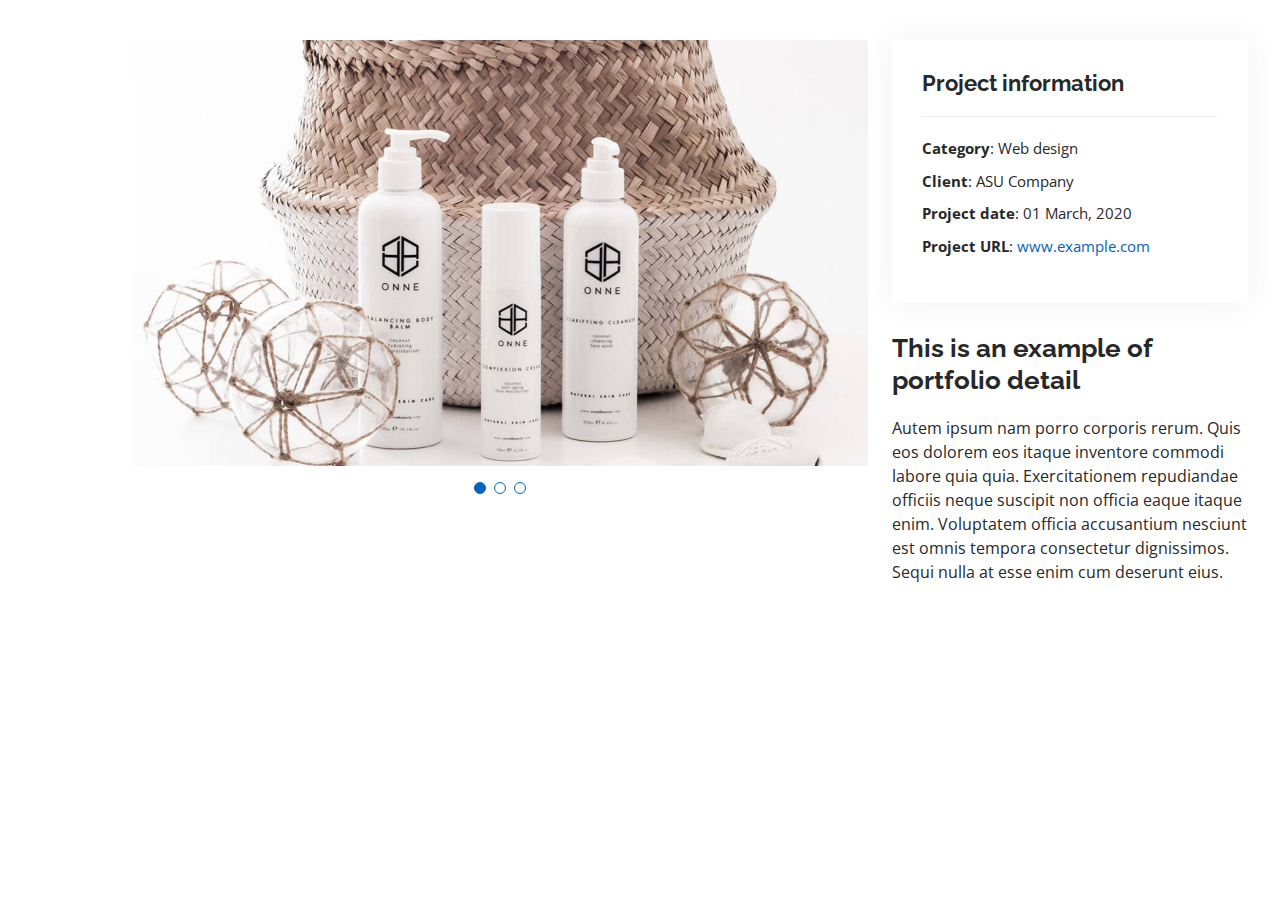
<file: portfolio-details.html>
<!DOCTYPE html>
<html lang="en">

<head>
  <meta charset="utf-8">
  <meta content="width=device-width, initial-scale=1.0" name="viewport">

  <title>Portfolio Details - Personal Bootstrap Template</title>
  <meta content="" name="description">
  <meta content="" name="keywords">

  <!-- Favicons -->
  <link href="assets/img/favicon.png" rel="icon">
  <link href="assets/img/apple-touch-icon.png" rel="apple-touch-icon">

  <!-- Google Fonts -->
  <link href="https://fonts.googleapis.com/css?family=Open+Sans:300,300i,400,400i,600,600i,700,700i|Raleway:300,300i,400,400i,500,500i,600,600i,700,700i|Poppins:300,300i,400,400i,500,500i,600,600i,700,700i" rel="stylesheet">

  <!-- Vendor CSS Files -->
  <link href="assets/vendor/aos/aos.css" rel="stylesheet">
  <link href="assets/vendor/bootstrap/css/bootstrap.min.css" rel="stylesheet">
  <link href="assets/vendor/bootstrap-icons/bootstrap-icons.css" rel="stylesheet">
  <link href="assets/vendor/boxicons/css/boxicons.min.css" rel="stylesheet">
  <link href="assets/vendor/glightbox/css/glightbox.min.css" rel="stylesheet">
  <link href="assets/vendor/swiper/swiper-bundle.min.css" rel="stylesheet">

  <!-- Template Main CSS File -->
  <link href="assets/css/style.css" rel="stylesheet">

  <!-- =======================================================
  * Template Name: MyResume - v4.9.1
  * Template URL: https://bootstrapmade.com/free-html-bootstrap-template-my-resume/
  * Author: BootstrapMade.com
  * License: https://bootstrapmade.com/license/
  ======================================================== -->
</head>

<body>

  <main id="main">

    <!-- ======= Portfolio Details Section ======= -->
    <section id="portfolio-details" class="portfolio-details">
      <div class="container">

        <div class="row gy-4">

          <div class="col-lg-8">
            <div class="portfolio-details-slider swiper">
              <div class="swiper-wrapper align-items-center">

                <div class="swiper-slide">
                  <img src="assets/img/portfolio/portfolio-details-1.jpg" alt="">
                </div>

                <div class="swiper-slide">
                  <img src="assets/img/portfolio/portfolio-details-2.jpg" alt="">
                </div>

                <div class="swiper-slide">
                  <img src="assets/img/portfolio/portfolio-details-3.jpg" alt="">
                </div>

              </div>
              <div class="swiper-pagination"></div>
            </div>
          </div>

          <div class="col-lg-4">
            <div class="portfolio-info">
              <h3>Project information</h3>
              <ul>
                <li><strong>Category</strong>: Web design</li>
                <li><strong>Client</strong>: ASU Company</li>
                <li><strong>Project date</strong>: 01 March, 2020</li>
                <li><strong>Project URL</strong>: <a href="#">www.example.com</a></li>
              </ul>
            </div>
            <div class="portfolio-description">
              <h2>This is an example of portfolio detail</h2>
              <p>
                Autem ipsum nam porro corporis rerum. Quis eos dolorem eos itaque inventore commodi labore quia quia. Exercitationem repudiandae officiis neque suscipit non officia eaque itaque enim. Voluptatem officia accusantium nesciunt est omnis tempora consectetur dignissimos. Sequi nulla at esse enim cum deserunt eius.
              </p>
            </div>
          </div>

        </div>

      </div>
    </section><!-- End Portfolio Details Section -->

  </main><!-- End #main -->

  <div id="preloader"></div>
  <a href="#" class="back-to-top d-flex align-items-center justify-content-center"><i class="bi bi-arrow-up-short"></i></a>

  <!-- Vendor JS Files -->
  <script src="assets/vendor/purecounter/purecounter_vanilla.js"></script>
  <script src="assets/vendor/aos/aos.js"></script>
  <script src="assets/vendor/bootstrap/js/bootstrap.bundle.min.js"></script>
  <script src="assets/vendor/glightbox/js/glightbox.min.js"></script>
  <script src="assets/vendor/isotope-layout/isotope.pkgd.min.js"></script>
  <script src="assets/vendor/swiper/swiper-bundle.min.js"></script>
  <script src="assets/vendor/typed.js/typed.min.js"></script>
  <script src="assets/vendor/waypoints/noframework.waypoints.js"></script>
  <script src="assets/vendor/php-email-form/validate.js"></script>

  <!-- Template Main JS File -->
  <script src="assets/js/main.js"></script>

</body>

</html>
</file>
<file: assets/css/style.css>
/**
* Template Name: MyResume - v4.9.1
* Template URL: https://bootstrapmade.com/free-html-bootstrap-template-my-resume/
* Author: BootstrapMade.com
* License: https://bootstrapmade.com/license/
*/

/*--------------------------------------------------------------
# General
--------------------------------------------------------------*/
body {
  font-family: "Open Sans", sans-serif;
  color: #272829;
}

a {
  color: #0563bb;
  text-decoration: none;
}

a:hover {
  color: #067ded;
  text-decoration: none;
}

h1,
h2,
h3,
h4,
h5,
h6 {
  font-family: "Raleway", sans-serif;
}

/*--------------------------------------------------------------
# Back to top button
--------------------------------------------------------------*/
.back-to-top {
  position: fixed;
  visibility: hidden;
  opacity: 0;
  right: 15px;
  bottom: 15px;
  z-index: 996;
  background: #0563bb;
  width: 40px;
  height: 40px;
  border-radius: 50px;
  transition: all 0.4s;
}

.back-to-top i {
  font-size: 28px;
  color: #fff;
  line-height: 0;
}

.back-to-top:hover {
  background: #0678e3;
  color: #fff;
}

.back-to-top.active {
  visibility: visible;
  opacity: 1;
}

/*--------------------------------------------------------------
# Preloader
--------------------------------------------------------------*/
#preloader {
  position: fixed;
  top: 0;
  left: 0;
  right: 0;
  bottom: 0;
  z-index: 9999;
  overflow: hidden;
  background: #fff;
}

#preloader:before {
  content: "";
  position: fixed;
  top: calc(50% - 30px);
  left: calc(50% - 30px);
  border: 6px solid #0563bb;
  border-top-color: #fff;
  border-bottom-color: #fff;
  border-radius: 50%;
  width: 60px;
  height: 60px;
  -webkit-animation: animate-preloader 1s linear infinite;
  animation: animate-preloader 1s linear infinite;
}

@-webkit-keyframes animate-preloader {
  0% {
    transform: rotate(0deg);
  }

  100% {
    transform: rotate(360deg);
  }
}

@keyframes animate-preloader {
  0% {
    transform: rotate(0deg);
  }

  100% {
    transform: rotate(360deg);
  }
}

/*--------------------------------------------------------------
# Disable aos animation delay on mobile devices
--------------------------------------------------------------*/
@media screen and (max-width: 768px) {
  [data-aos-delay] {
    transition-delay: 0 !important;
  }
}

/*--------------------------------------------------------------
# Header
--------------------------------------------------------------*/
#header {
  position: fixed;
  top: 0;
  left: 0;
  bottom: 0;
  z-index: 9997;
  transition: all 0.5s;
  padding: 15px;
  overflow-y: auto;
}

@media (max-width: 991px) {
  #header {
    width: 300px;
    background: #fff;
    border-right: 1px solid #e6e9ec;
    left: -300px;
  }
}

@media (min-width: 991px) {
  #main {
    margin-left: 100px;
  }
}

/*--------------------------------------------------------------
# Navigation Menu
--------------------------------------------------------------*/
/**
* Desktop Navigation 
*/
.nav-menu {
  padding: 0;
  display: block;
}

.nav-menu * {
  margin: 0;
  padding: 0;
  list-style: none;
}

.nav-menu>ul>li {
  position: relative;
  white-space: nowrap;
}

.nav-menu a,
.nav-menu a:focus {
  display: flex;
  align-items: center;
  color: #45505b;
  padding: 10px 18px;
  margin-bottom: 8px;
  transition: 0.3s;
  font-size: 15px;
  border-radius: 50px;
  background: #f2f3f5;
  height: 56px;
  width: 100%;
  overflow: hidden;
  transition: 0.3s;
}

.nav-menu a i,
.nav-menu a:focus i {
  font-size: 20px;
}

.nav-menu a span,
.nav-menu a:focus span {
  padding: 0 5px 0 7px;
  color: #45505b;
}

@media (min-width: 992px) {

  .nav-menu a,
  .nav-menu a:focus {
    width: 56px;
  }

  .nav-menu a span,
  .nav-menu a:focus span {
    display: none;
    color: #fff;
  }
}

.nav-menu a:hover,
.nav-menu .active,
.nav-menu .active:focus,
.nav-menu li:hover>a {
  color: #fff;
  background: #0563bb;
}

.nav-menu a:hover span,
.nav-menu .active span,
.nav-menu .active:focus span,
.nav-menu li:hover>a span {
  color: #fff;
}

.nav-menu a:hover,
.nav-menu li:hover>a {
  width: 100%;
  color: #fff;
}

.nav-menu a:hover span,
.nav-menu li:hover>a span {
  display: block;
}

/**
* Mobile Navigation 
*/
.mobile-nav-toggle {
  position: fixed;
  right: 10px;
  top: 10px;
  z-index: 9998;
  border: 0;
  background: none;
  font-size: 28px;
  transition: all 0.4s;
  outline: none !important;
  line-height: 0;
  cursor: pointer;
  border-radius: 50px;
  padding: 5px;
}

.mobile-nav-toggle i {
  color: #45505b;
}

.mobile-nav-active {
  overflow: hidden;
}

.mobile-nav-active #header {
  left: 0;
}

.mobile-nav-active .mobile-nav-toggle {
  color: #fff;
  background-color: #0563bb;
}

/*--------------------------------------------------------------
# Hero Section
--------------------------------------------------------------*/
#hero {
  width: 100%;
  height: 100vh;
  background: url("../img/hero-bg.jpg") top right no-repeat;
  background-size: cover;
  position: relative;
}

@media (min-width: 992px) {
  #hero {
    padding-left: 160px;
  }
}

#hero:before {
  content: "";
  background: rgba(255, 255, 255, 0.8);
  position: absolute;
  bottom: 0;
  top: 0;
  left: 0;
  right: 0;
}

#hero h1 {
  margin: 0;
  font-size: 64px;
  font-weight: 700;
  line-height: 56px;
  color: #45505b;
}

#hero p {
  color: #45505b;
  margin: 15px 0 0 0;
  font-size: 26px;
  font-family: "Poppins", sans-serif;
}

#hero p span {
  color: #0563bb;
  letter-spacing: 1px;
}

#hero .social-links {
  margin-top: 30px;
}

#hero .social-links a {
  font-size: 24px;
  display: inline-block;
  color: #45505b;
  line-height: 1;
  margin-right: 20px;
  transition: 0.3s;
}

#hero .social-links a:hover {
  color: #0563bb;
}

@media (max-width: 992px) {
  #hero {
    text-align: center;
  }

  #hero h1 {
    font-size: 32px;
    line-height: 36px;
  }

  #hero p {
    margin-top: 10px;
    font-size: 20px;
    line-height: 24px;
  }
}

/*--------------------------------------------------------------
# Sections General
--------------------------------------------------------------*/
section {
  padding: 60px 0;
  overflow: hidden;
}

.section-title {
  text-align: center;
  padding-bottom: 30px;
}

.section-title h2 {
  font-size: 32px;
  font-weight: bold;
  text-transform: uppercase;
  margin-bottom: 20px;
  padding-bottom: 20px;
  position: relative;
  color: #45505b;
}

.section-title h2::before {
  content: "";
  position: absolute;
  display: block;
  width: 120px;
  height: 1px;
  background: #ddd;
  bottom: 1px;
  left: calc(50% - 60px);
}

.section-title h2::after {
  content: "";
  position: absolute;
  display: block;
  width: 40px;
  height: 3px;
  background: #0563bb;
  bottom: 0;
  left: calc(50% - 20px);
}

.section-title p {
  margin-bottom: 0;
}

/*--------------------------------------------------------------
# About
--------------------------------------------------------------*/
.about .content h3 {
  font-weight: 700;
  font-size: 26px;
  color: #728394;
}

.about .content ul {
  list-style: none;
  padding: 0;
}

.about .content ul li {
  margin-bottom: 20px;
  display: flex;
  align-items: center;
}

.about .content ul strong {
  margin-right: 10px;
}

.about .content ul i {
  font-size: 16px;
  margin-right: 5px;
  color: #0563bb;
  line-height: 0;
}

.about .content p:last-child {
  margin-bottom: 0;
}

/*--------------------------------------------------------------
# Facts
--------------------------------------------------------------*/
.facts .count-box {
  padding: 30px 30px 25px 30px;
  margin-top: 30px;
  width: 100%;
  position: relative;
  text-align: center;
  background: #fff;
}

.facts .count-box i {
  position: absolute;
  top: -25px;
  left: 50%;
  transform: translateX(-50%);
  font-size: 24px;
  background: #0563bb;
  color: #fff;
  border-radius: 50px;
  display: inline-flex;
  align-items: center;
  justify-content: center;
  width: 48px;
  height: 48px;
}

.facts .count-box span {
  font-size: 36px;
  display: block;
  font-weight: 600;
  color: #011426;
}

.facts .count-box p {
  padding: 0;
  margin: 0;
  font-family: "Raleway", sans-serif;
  font-size: 14px;
}

/*--------------------------------------------------------------
# Akills
--------------------------------------------------------------*/
.skills .progress {
  height: 60px;
  display: block;
  background: none;
  border-radius: 0;
}

.skills .progress .skill {
  padding: 10px 0;
  margin: 0;
  text-transform: uppercase;
  display: block;
  font-weight: 600;
  font-family: "Poppins", sans-serif;
  color: #45505b;
}

.skills .progress .skill .val {
  float: right;
  font-style: normal;
}

.skills .progress-bar-wrap {
  background: #f2f3f5;
}

.skills .progress-bar {
  width: 1px;
  height: 10px;
  transition: 0.9s;
  background-color: #0563bb;
}

/*--------------------------------------------------------------
# Resume
--------------------------------------------------------------*/
.resume .resume-title {
  font-size: 26px;
  font-weight: 700;
  margin-top: 20px;
  margin-bottom: 20px;
  color: #45505b;
}

.resume .resume-item {
  padding: 0 0 20px 20px;
  margin-top: -2px;
  border-left: 2px solid #0563bb;
  position: relative;
}

.resume .resume-item h4 {
  line-height: 18px;
  font-size: 18px;
  font-weight: 600;
  text-transform: uppercase;
  font-family: "Poppins", sans-serif;
  color: #0563bb;
  margin-bottom: 10px;
}

.resume .resume-item h5 {
  font-size: 16px;
  background: #f7f8f9;
  padding: 5px 15px;
  display: inline-block;
  font-weight: 600;
  margin-bottom: 10px;
}

.resume .resume-item ul {
  padding-left: 20px;
}

.resume .resume-item ul li {
  padding-bottom: 10px;
}

.resume .resume-item:last-child {
  padding-bottom: 0;
}

.resume .resume-item::before {
  content: "";
  position: absolute;
  width: 16px;
  height: 16px;
  border-radius: 50px;
  left: -9px;
  top: 0;
  background: #fff;
  border: 2px solid #0563bb;
}

/*--------------------------------------------------------------
# Portfolio
--------------------------------------------------------------*/
.portfolio .portfolio-item {
  margin-bottom: 30px;
}

.portfolio #portfolio-flters {
  padding: 0;
  margin: 0 auto 25px auto;
  list-style: none;
  text-align: center;
  background: #fff;
  border-radius: 50px;
  padding: 2px 15px;
}

.portfolio #portfolio-flters li {
  cursor: pointer;
  display: inline-block;
  padding: 10px 15px;
  font-size: 14px;
  font-weight: 600;
  line-height: 1;
  text-transform: uppercase;
  color: #272829;
  margin-bottom: 5px;
  transition: all 0.3s ease-in-out;
}

.portfolio #portfolio-flters li:hover,
.portfolio #portfolio-flters li.filter-active {
  color: #0563bb;
}

.portfolio #portfolio-flters li:last-child {
  margin-right: 0;
}

.portfolio .portfolio-wrap {
  transition: 0.3s;
  position: relative;
  overflow: hidden;
  z-index: 1;
  background: rgba(69, 80, 91, 0.8);
}

.portfolio .portfolio-wrap::before {
  content: "";
  background: rgba(255, 255, 255, 0.7);
  position: absolute;
  left: 30px;
  right: 30px;
  top: 30px;
  bottom: 30px;
  transition: all ease-in-out 0.3s;
  z-index: 2;
  opacity: 0;
}

.portfolio .portfolio-wrap .portfolio-info {
  opacity: 0;
  position: absolute;
  top: 0;
  left: 0;
  right: 0;
  bottom: 0;
  text-align: center;
  z-index: 3;
  transition: all ease-in-out 0.3s;
  display: flex;
  flex-direction: column;
  justify-content: center;
  align-items: center;
}

.portfolio .portfolio-wrap .portfolio-info::before {
  display: block;
  content: "";
  width: 48px;
  height: 48px;
  position: absolute;
  top: 35px;
  left: 35px;
  border-top: 3px solid #d7dce1;
  border-left: 3px solid #d7dce1;
  transition: all 0.5s ease 0s;
  z-index: 9994;
}

.portfolio .portfolio-wrap .portfolio-info::after {
  display: block;
  content: "";
  width: 48px;
  height: 48px;
  position: absolute;
  bottom: 35px;
  right: 35px;
  border-bottom: 3px solid #d7dce1;
  border-right: 3px solid #d7dce1;
  transition: all 0.5s ease 0s;
  z-index: 9994;
}

.portfolio .portfolio-wrap .portfolio-info h4 {
  font-size: 20px;
  color: #45505b;
  font-weight: 600;
}

.portfolio .portfolio-wrap .portfolio-info p {
  color: #45505b;
  font-size: 14px;
  text-transform: uppercase;
  padding: 0;
  margin: 0;
}

.portfolio .portfolio-wrap .portfolio-links {
  text-align: center;
  z-index: 4;
}

.portfolio .portfolio-wrap .portfolio-links a {
  color: #45505b;
  margin: 0 2px;
  font-size: 28px;
  display: inline-block;
  transition: 0.3s;
}

.portfolio .portfolio-wrap .portfolio-links a:hover {
  color: #148af9;
}

.portfolio .portfolio-wrap:hover::before {
  top: 0;
  left: 0;
  right: 0;
  bottom: 0;
  opacity: 1;
}

.portfolio .portfolio-wrap:hover .portfolio-info {
  opacity: 1;
}

.portfolio .portfolio-wrap:hover .portfolio-info::before {
  top: 15px;
  left: 15px;
}

.portfolio .portfolio-wrap:hover .portfolio-info::after {
  bottom: 15px;
  right: 15px;
}

/*--------------------------------------------------------------
# Portfolio Details
--------------------------------------------------------------*/
.portfolio-details {
  padding-top: 40px;
}

.portfolio-details .portfolio-details-slider img {
  width: 100%;
}

.portfolio-details .portfolio-details-slider .swiper-pagination {
  margin-top: 20px;
  position: relative;
}

.portfolio-details .portfolio-details-slider .swiper-pagination .swiper-pagination-bullet {
  width: 12px;
  height: 12px;
  background-color: #fff;
  opacity: 1;
  border: 1px solid #0563bb;
}

.portfolio-details .portfolio-details-slider .swiper-pagination .swiper-pagination-bullet-active {
  background-color: #0563bb;
}

.portfolio-details .portfolio-info {
  padding: 30px;
  box-shadow: 0px 0 30px rgba(69, 80, 91, 0.08);
}

.portfolio-details .portfolio-info h3 {
  font-size: 22px;
  font-weight: 700;
  margin-bottom: 20px;
  padding-bottom: 20px;
  border-bottom: 1px solid #eee;
}

.portfolio-details .portfolio-info ul {
  list-style: none;
  padding: 0;
  font-size: 15px;
}

.portfolio-details .portfolio-info ul li+li {
  margin-top: 10px;
}

.portfolio-details .portfolio-description {
  padding-top: 30px;
}

.portfolio-details .portfolio-description h2 {
  font-size: 26px;
  font-weight: 700;
  margin-bottom: 20px;
}

.portfolio-details .portfolio-description p {
  padding: 0;
}

/*--------------------------------------------------------------
# Services
--------------------------------------------------------------*/
.services .icon-box {
  text-align: center;
  padding: 70px 20px 80px 20px;
  transition: all ease-in-out 0.3s;
  background: #fff;
  box-shadow: 0px 5px 90px 0px rgba(110, 123, 131, 0.05);
}

.services .icon-box .icon {
  margin: 0 auto;
  width: 100px;
  height: 100px;
  display: flex;
  align-items: center;
  justify-content: center;
  transition: ease-in-out 0.3s;
  position: relative;
}

.services .icon-box .icon i {
  font-size: 36px;
  transition: 0.5s;
  position: relative;
}

.services .icon-box .icon svg {
  position: absolute;
  top: 0;
  left: 0;
}

.services .icon-box .icon svg path {
  transition: 0.5s;
  fill: #f5f5f5;
}

.services .icon-box h4 {
  font-weight: 600;
  margin: 10px 0 15px 0;
  font-size: 22px;
}

.services .icon-box h4 a {
  color: #45505b;
  transition: ease-in-out 0.3s;
}

.services .icon-box p {
  line-height: 24px;
  font-size: 14px;
  margin-bottom: 0;
}

.services .icon-box:hover {
  border-color: #fff;
  box-shadow: 0px 0 35px 0 rgba(0, 0, 0, 0.08);
}

.services .iconbox-blue i {
  color: #47aeff;
}

.services .iconbox-blue:hover .icon i {
  color: #fff;
}

.services .iconbox-blue:hover .icon path {
  fill: #47aeff;
}

.services .iconbox-orange i {
  color: #ffa76e;
}

.services .iconbox-orange:hover .icon i {
  color: #fff;
}

.services .iconbox-orange:hover .icon path {
  fill: #ffa76e;
}

.services .iconbox-pink i {
  color: #e80368;
}

.services .iconbox-pink:hover .icon i {
  color: #fff;
}

.services .iconbox-pink:hover .icon path {
  fill: #e80368;
}

.services .iconbox-yellow i {
  color: #ffbb2c;
}

.services .iconbox-yellow:hover .icon i {
  color: #fff;
}

.services .iconbox-yellow:hover .icon path {
  fill: #ffbb2c;
}

.services .iconbox-red i {
  color: #ff5828;
}

.services .iconbox-red:hover .icon i {
  color: #fff;
}

.services .iconbox-red:hover .icon path {
  fill: #ff5828;
}

.services .iconbox-teal i {
  color: #11dbcf;
}

.services .iconbox-teal:hover .icon i {
  color: #fff;
}

.services .iconbox-teal:hover .icon path {
  fill: #11dbcf;
}

/*--------------------------------------------------------------
# Testimonials
--------------------------------------------------------------*/
.testimonials .section-header {
  margin-bottom: 40px;
}

.testimonials .testimonials-carousel,
.testimonials .testimonials-slider {
  overflow: hidden;
}

.testimonials .testimonial-item {
  text-align: center;
}

.testimonials .testimonial-item .testimonial-img {
  width: 120px;
  border-radius: 50%;
  border: 4px solid #fff;
  margin: 0 auto;
}

.testimonials .testimonial-item h3 {
  font-size: 20px;
  font-weight: bold;
  margin: 10px 0 5px 0;
  color: #111;
}

.testimonials .testimonial-item h4 {
  font-size: 14px;
  color: #999;
  margin: 0 0 15px 0;
}

.testimonials .testimonial-item .quote-icon-left,
.testimonials .testimonial-item .quote-icon-right {
  color: #90c8fc;
  font-size: 26px;
}

.testimonials .testimonial-item .quote-icon-left {
  display: inline-block;
  left: -5px;
  position: relative;
}

.testimonials .testimonial-item .quote-icon-right {
  display: inline-block;
  right: -5px;
  position: relative;
  top: 10px;
}

.testimonials .testimonial-item p {
  font-style: italic;
  margin: 0 auto 15px auto;
}

.testimonials .swiper-pagination {
  margin-top: 20px;
  position: relative;
}

.testimonials .swiper-pagination .swiper-pagination-bullet {
  width: 12px;
  height: 12px;
  background-color: #fff;
  opacity: 1;
  border: 1px solid #0563bb;
}

.testimonials .swiper-pagination .swiper-pagination-bullet-active {
  background-color: #0563bb;
}

@media (min-width: 992px) {
  .testimonials .testimonial-item p {
    width: 80%;
  }
}

/*--------------------------------------------------------------
# Contact
--------------------------------------------------------------*/
.contact .info {
  width: 100%;
  background: #fff;
}

.contact .info i {
  font-size: 20px;
  color: #0563bb;
  float: left;
  width: 44px;
  height: 44px;
  background: #eef7ff;
  display: flex;
  justify-content: center;
  align-items: center;
  border-radius: 50px;
  transition: all 0.3s ease-in-out;
}

.contact .info h4 {
  padding: 0 0 0 60px;
  font-size: 22px;
  font-weight: 600;
  margin-bottom: 5px;
  color: #45505b;
}

.contact .info p {
  padding: 0 0 0 60px;
  margin-bottom: 0;
  font-size: 14px;
  color: #728394;
}

.contact .info .email,
.contact .info .phone {
  margin-top: 40px;
}

.contact .info .email:hover i,
.contact .info .address:hover i,
.contact .info .phone:hover i {
  background: #0563bb;
  color: #fff;
}

.contact .php-email-form {
  width: 100%;
  background: #fff;
}

.contact .php-email-form .form-group {
  padding-bottom: 8px;
}

.contact .php-email-form .error-message {
  display: none;
  color: #fff;
  background: #ed3c0d;
  text-align: left;
  padding: 15px;
  font-weight: 600;
}

.contact .php-email-form .error-message br+br {
  margin-top: 25px;
}

.contact .php-email-form .sent-message {
  display: none;
  color: #fff;
  background: #18d26e;
  text-align: center;
  padding: 15px;
  font-weight: 600;
}

.contact .php-email-form .loading {
  display: none;
  background: #fff;
  text-align: center;
  padding: 15px;
}

.contact .php-email-form .loading:before {
  content: "";
  display: inline-block;
  border-radius: 50%;
  width: 24px;
  height: 24px;
  margin: 0 10px -6px 0;
  border: 3px solid #18d26e;
  border-top-color: #eee;
  -webkit-animation: animate-loading 1s linear infinite;
  animation: animate-loading 1s linear infinite;
}

.contact .php-email-form input,
.contact .php-email-form textarea {
  border-radius: 4px;
  box-shadow: none;
  font-size: 14px;
}

.contact .php-email-form input {
  height: 44px;
}

.contact .php-email-form textarea {
  padding: 10px 12px;
}

.contact .php-email-form button[type=submit] {
  background: #0563bb;
  border: 0;
  padding: 10px 35px;
  color: #fff;
  transition: 0.4s;
  border-radius: 50px;
}

.contact .php-email-form button[type=submit]:hover {
  background: #0678e3;
}

@-webkit-keyframes animate-loading {
  0% {
    transform: rotate(0deg);
  }

  100% {
    transform: rotate(360deg);
  }
}

@keyframes animate-loading {
  0% {
    transform: rotate(0deg);
  }

  100% {
    transform: rotate(360deg);
  }
}

/*--------------------------------------------------------------
# Footer
--------------------------------------------------------------*/
#footer {
  background: #f7f8f9;
  color: #45505b;
  font-size: 14px;
  text-align: center;
  padding: 30px 0;
}

#footer h3 {
  font-size: 36px;
  font-weight: 700;
  position: relative;
  font-family: "Poppins", sans-serif;
  padding: 0;
  margin: 0 0 15px 0;
}

#footer p {
  font-size: 15;
  font-style: italic;
  padding: 0;
  margin: 0 0 40px 0;
}

#footer .social-links {
  margin: 0 0 40px 0;
}

#footer .social-links a {
  font-size: 18px;
  display: inline-block;
  background: #0563bb;
  color: #fff;
  line-height: 1;
  padding: 8px 0;
  margin-right: 4px;
  border-radius: 50%;
  text-align: center;
  width: 36px;
  height: 36px;
  transition: 0.3s;
}

#footer .social-links a:hover {
  background: #0678e3;
  color: #fff;
  text-decoration: none;
}

#footer .copyright {
  margin: 0 0 5px 0;
}

#footer .credits {
  font-size: 13px;
}
</file>
